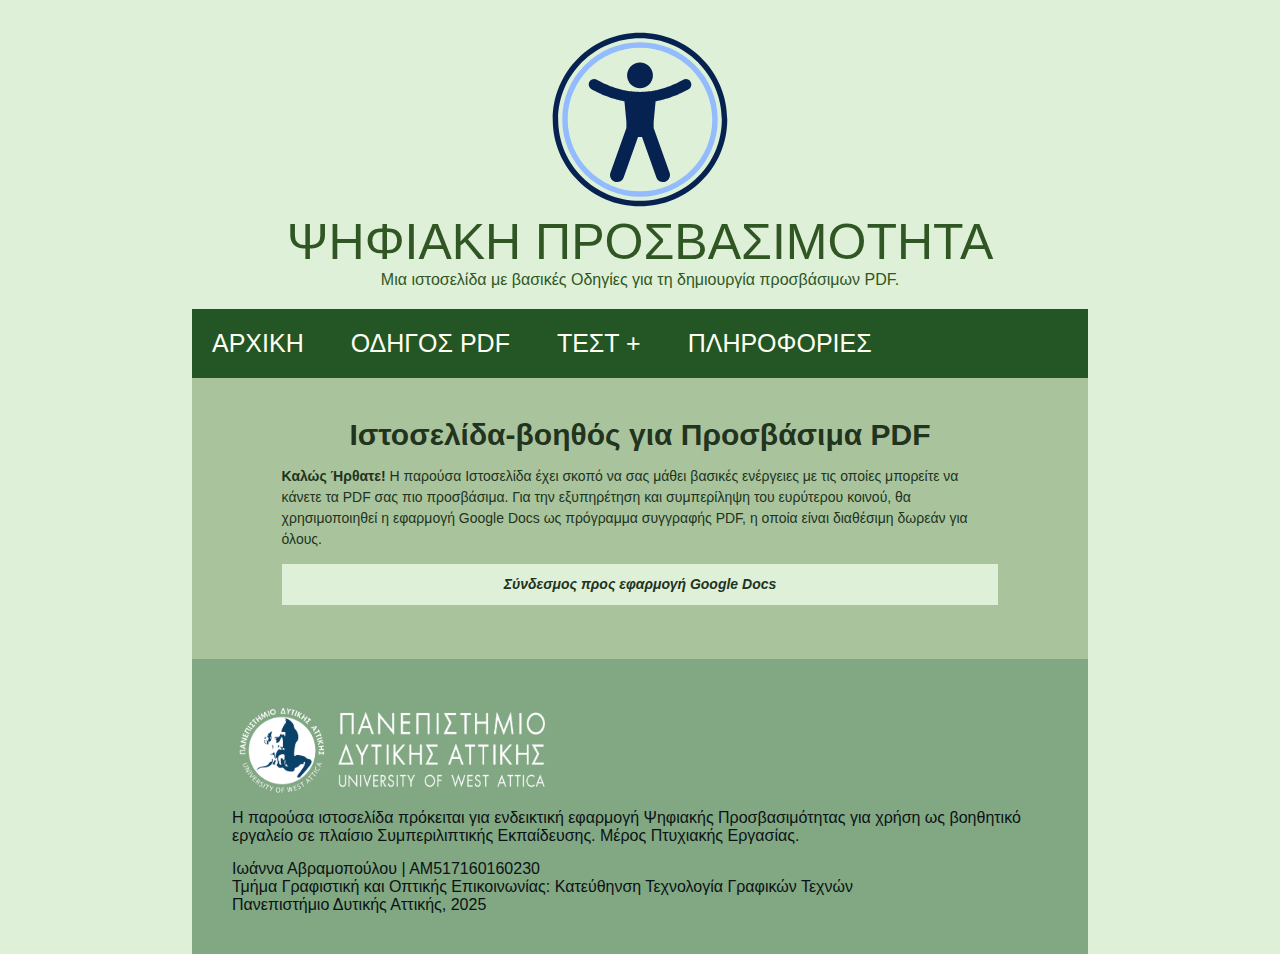
<file: index.html>
<!DOCTYPE html>

<html lang="el">

<head>
<title>ΨΗΦΙΑΚΗ ΠΡΟΣΒΑΣΙΜΟΤΗΤΑ ΣΕ PDF</title>
<link rel="stylesheet" href="main.css">
<meta name="viewport" content="width=device-width, initial-scale=1.0">
<meta charset="utf-8" />
</head>
<body>
<!-------------------skip to content---------->

<a href="#main-content" class="skipmain">Μεταφορά στο Κύριο Περιεχόμενο.</a>

<!-------------------header------------------->

<header role="banner" class="banner">
<div class="bannerimg"><img alt="" src="Accessibility.svg" /></div>
<span class="bannertitle">ΨΗΦΙΑΚΗ ΠΡΟΣΒΑΣΙΜΟΤΗΤΑ</span>
<div class="subtitle">Μια ιστοσελίδα με βασικές Οδηγίες για τη δημιουργία προσβάσιμων PDF.</div>
</header>

<!-------------------navbar------------------->

<nav role="navigation" aria-label="Κύριο Μενού">
<ul>
   <li>
    <a href="index.html">ΑΡΧΙΚΗ</a>
   </li>
   <li>
    <a href="guide.html">ΟΔΗΓΟΣ PDF</a>
   </li>
   <li class="dropdown" id="dropdown">
   <button id="dropbutton" aria-expanded="false" aria-controls="droplist" class="dropbutton" onclick="dropDownMenu(),changeDropIcon()">ΤΕΣΤ +</button>
    <ul class="droplist" id="droplist">
    <li><a href="alttext.html">Εναλλακτικό Κείμενο</a></li>
    <li><a href="contrast.html">Αντίθεση Χρωμάτων</a></li>
    </ul>
   </li>
   <li>
    <a href="about.html">ΠΛΗΡΟΦΟΡΙΕΣ</a>
   </li>
 </ul>
</nav>

<!-------------------main------------------->

<main id="main-content" role="main">
<section class="index"><h1>Ιστοσελίδα-βοηθός για Προσβάσιμα PDF</h1>
<p><b>Καλώς Ήρθατε!</b> Η παρούσα Ιστοσελίδα έχει σκοπό να σας μάθει βασικές ενέργειες με τις οποίες μπορείτε να κάνετε τα PDF σας πιο προσβάσιμα. 
Για την εξυπηρέτηση και συμπερίληψη του ευρύτερου κοινού, θα χρησιμοποιηθεί η εφαρμογή Google Docs ως πρόγραμμα συγγραφής PDF, η οποία είναι διαθέσιμη δωρεάν για όλους.</p>
<p class="indexlink"><a href="https://docs.google.com/">Σύνδεσμος προς εφαρμογή Google Docs</a></p>
</section>

</main>
</body>

<!-------------------footer------------------->

<footer aria-label="Πληροφορίες Δημιουργίας Ιστοσελίδας" role="contentinfo">
<div class="footerinfo">
<a aria-label="Σύνδεσμος προς Ιστοσελίδα Πανεπιστημίου" href="https://gd.uniwa.gr/">
    <img alt="" src="uniwalogo.png" class="uniimg" />
</a>

<p>Η παρούσα ιστοσελίδα πρόκειται για ενδεικτική εφαρμογή Ψηφιακής Προσβασιμότητας για χρήση ως βοηθητικό εργαλείο σε πλαίσιο Συμπεριλιπτικής Εκπαίδευσης. Μέρος Πτυχιακής Εργασίας.</p>
<p style="margin-top:15px!important;">Ιωάννα Αβραμοπούλου | ΑΜ517160160230</p>
<p>Τμήμα Γραφιστική και Οπτικής Επικοινωνίας: Κατεύθηνση Τεχνολογία Γραφικών Τεχνών</p>
<p>Πανεπιστήμιο Δυτικής Αττικής, 2025</p>

</div>
</footer>
<script src="scripts.js" ></script>
</html>
</file>
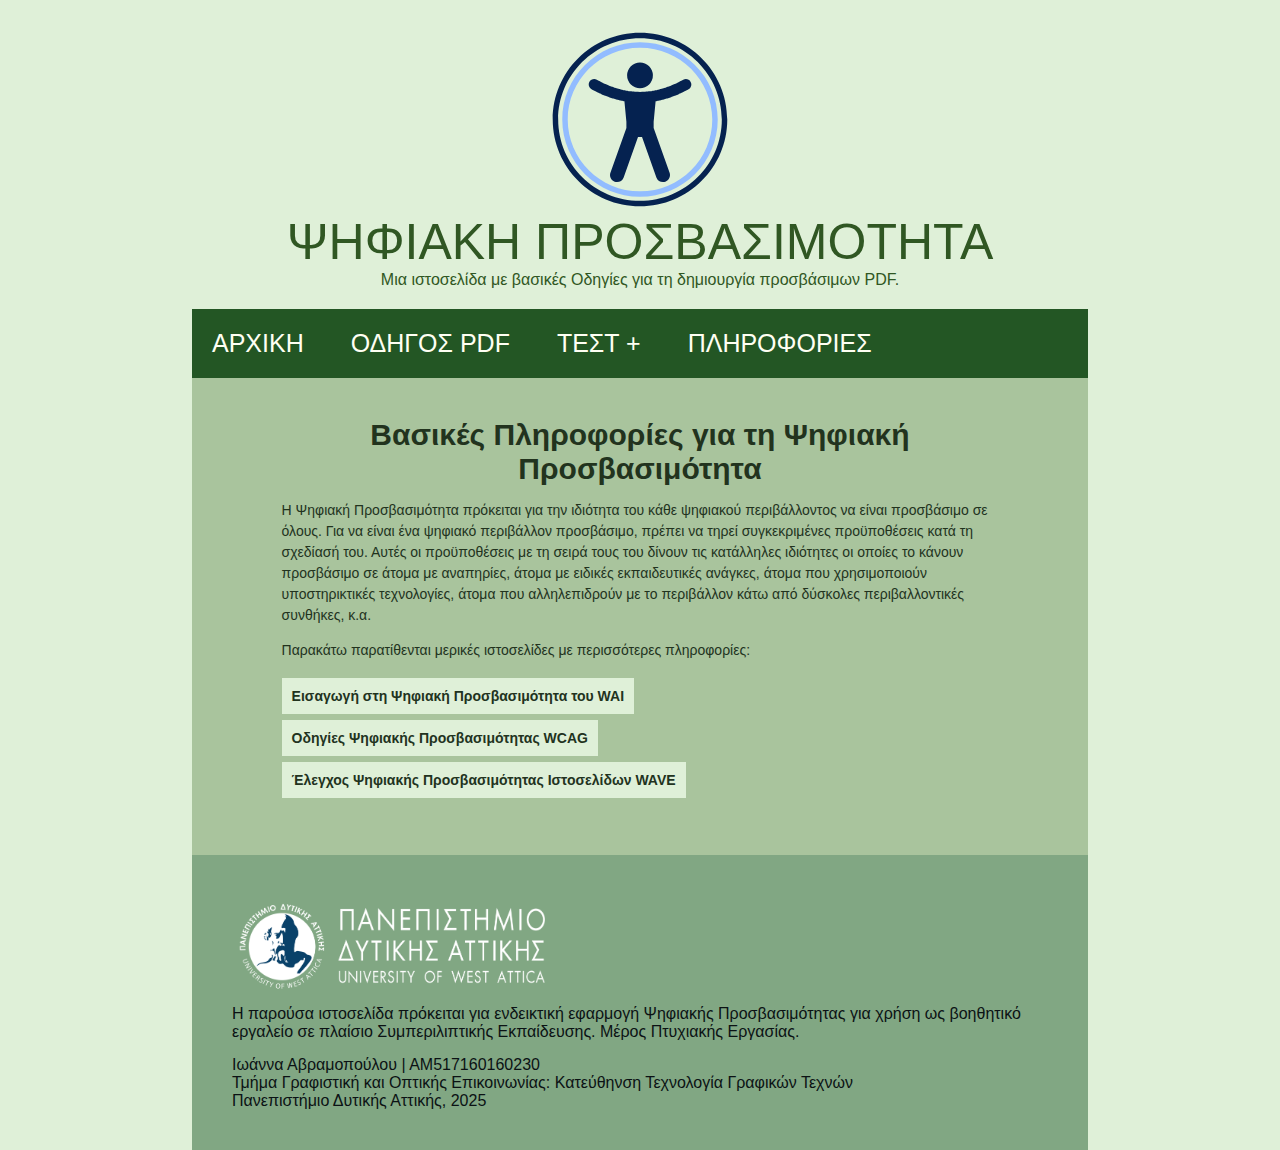
<file: about.html>
<!DOCTYPE html>

<html lang="el">

<head>
<title>ΨΗΦΙΑΚΗ ΠΡΟΣΒΑΣΙΜΟΤΗΤΑ ΣΕ PDF</title>
<link rel="stylesheet" href="main.css">
<meta name="viewport" content="width=device-width, initial-scale=1.0">
<meta charset="utf-8" />
</head>
<body>
<!-------------------skip to content---------->

<a href="#main-content" class="skipmain">Skip to main content</a>

<!-------------------header------------------->

<header role="banner" class="banner">
<div class="bannerimg"><img alt="" src="Accessibility.svg" /></div>
<span class="bannertitle">ΨΗΦΙΑΚΗ ΠΡΟΣΒΑΣΙΜΟΤΗΤΑ</span>
<div class="subtitle">Μια ιστοσελίδα με βασικές Οδηγίες για τη δημιουργία προσβάσιμων PDF.</div>
</header>

<!-------------------navbar------------------->

<nav role="navigation">
<ul aria-label="Κύριο Μενού">
   <li>
    <a href="index.html">ΑΡΧΙΚΗ</a>
   </li>
   <li>
    <a href="guide.html">ΟΔΗΓΟΣ PDF</a>
   </li>
   <li class="dropdown" id="dropdown">
   <button id="dropbutton" aria-expanded="false" aria-controls="droplist" class="dropbutton" onclick="dropDownMenu(),changeDropIcon()">ΤΕΣΤ +</button>
    <ul class="droplist" id="droplist">
    <li><a href="alttext.html">Εναλλακτικό Κείμενο</a></li>
    <li><a href="contrast.html">Αντίθεση Χρωμάτων</a></li>
    </ul>
   </li>
   <li>
    <a href="about.html">ΠΛΗΡΟΦΟΡΙΕΣ</a>
   </li>
 </ul>
</nav>

<!-------------------main------------------->

<main id="main-content" role="main">
<section class="index"><h1>Βασικές Πληροφορίες για τη Ψηφιακή Προσβασιμότητα</h1>
<p>Η Ψηφιακή Προσβασιμότητα πρόκειται για την ιδιότητα του κάθε ψηφιακού περιβάλλοντος να είναι προσβάσιμο σε όλους. Για να είναι ένα ψηφιακό περιβάλλον προσβάσιμο, πρέπει να τηρεί συγκεκριμένες προϋποθέσεις κατά τη σχεδίασή του. Αυτές οι προϋποθέσεις με τη σειρά τους του δίνουν τις κατάλληλες ιδιότητες οι οποίες το κάνουν προσβάσιμο σε άτομα με αναπηρίες, άτομα με ειδικές εκπαιδευτικές ανάγκες, άτομα που χρησιμοποιούν υποστηρικτικές τεχνολογίες, άτομα που αλληλεπιδρούν με το περιβάλλον κάτω από δύσκολες περιβαλλοντικές συνθήκες, κ.α.</p>

<p>Παρακάτω παρατίθενται μερικές ιστοσελίδες με περισσότερες πληροφορίες: </p>
<p class="aboutlink">
<a href="https://www.w3.org/WAI/fundamentals/accessibility-intro/">Εισαγωγή στη Ψηφιακή Προσβασιμότητα του WAI</a>
<br><a href="https://www.w3.org/WAI/standards-guidelines/wcag/">Οδηγίες Ψηφιακής Προσβασιμότητας WCAG</a>
<br><a href="https://wave.webaim.org/">Έλεγχος Ψηφιακής Προσβασιμότητας Ιστοσελίδων WAVE</a></p>
</section>
</main>
</body>

<!-------------------footer------------------->

<footer aria-label="Πληροφορίες Δημιουργίας Ιστοσελίδας" role="contentinfo">
<div class="footerinfo">
<a aria-label="Σύνδεσμος προς Ιστοσελίδα Πανεπιστημίου" href="https://gd.uniwa.gr/">
    <img alt="" src="uniwalogo.png" class="uniimg" />
</a>

<p>Η παρούσα ιστοσελίδα πρόκειται για ενδεικτική εφαρμογή Ψηφιακής Προσβασιμότητας για χρήση ως βοηθητικό εργαλείο σε πλαίσιο Συμπεριλιπτικής Εκπαίδευσης. Μέρος Πτυχιακής Εργασίας.</p>
<p style="margin-top:15px!important;">Ιωάννα Αβραμοπούλου | ΑΜ517160160230</p>
<p>Τμήμα Γραφιστική και Οπτικής Επικοινωνίας: Κατεύθηνση Τεχνολογία Γραφικών Τεχνών</p>
<p>Πανεπιστήμιο Δυτικής Αττικής, 2025</p>

</div>
</footer>


<script src="scripts.js" ></script>
</html>
</file>
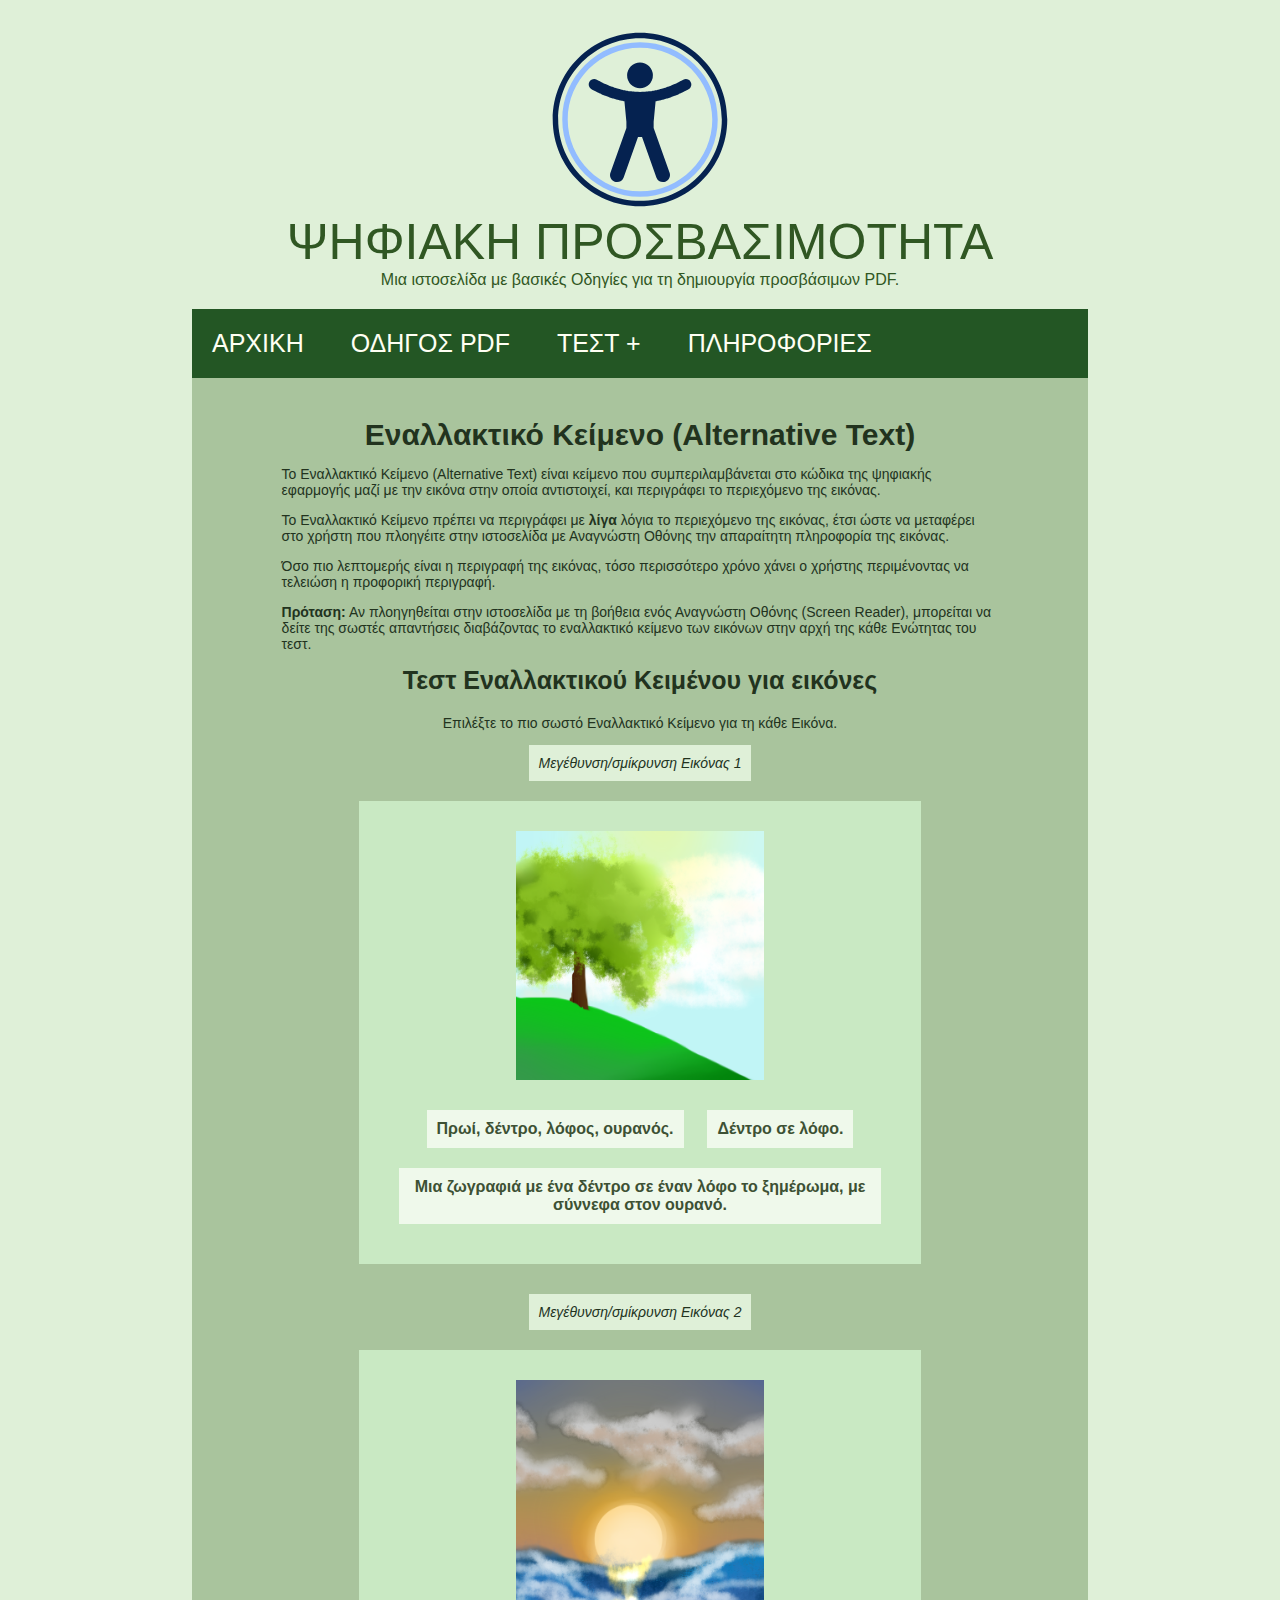
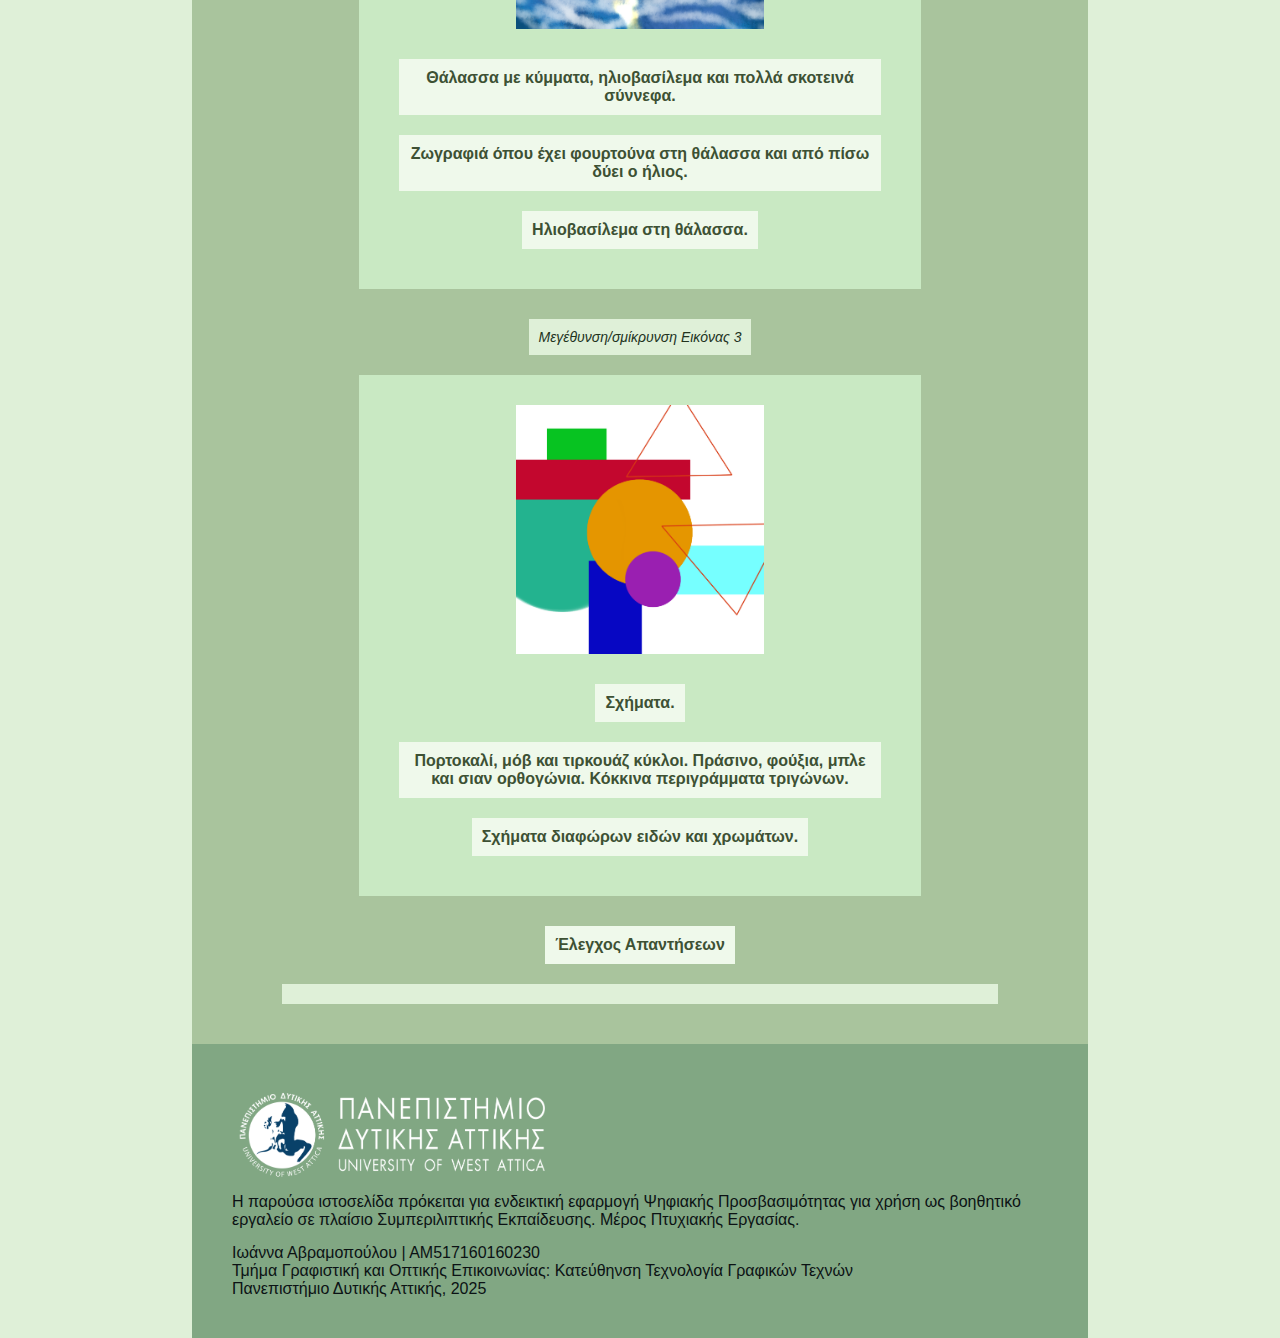
<file: alttext.html>
<!DOCTYPE html>

<html lang="el">
<meta charset="utf-8" />
<head>
<title>ΨΗΦΙΑΚΗ ΠΡΟΣΒΑΣΙΜΟΤΗΤΑ ΣΕ PDF</title>
<link rel="stylesheet" href="main.css">
<meta name="viewport" content="width=device-width, initial-scale=1.0">
</head>
<body>
<!-------------------skip to content---------->

<a href="#main-content" class="skipmain">Skip to main content</a>

<!-------------------header------------------->

<header role="banner" class="banner">
<div class="bannerimg"><img alt="" src="Accessibility.svg" /></div>
<span class="bannertitle">ΨΗΦΙΑΚΗ ΠΡΟΣΒΑΣΙΜΟΤΗΤΑ</span>
<div class="subtitle">Μια ιστοσελίδα με βασικές Οδηγίες για τη δημιουργία προσβάσιμων PDF.</div>
</header>

<!-------------------navbar------------------->

<nav role="navigation">
<ul aria-label="Κύριο Μενού">
   <li>
    <a href="index.html">ΑΡΧΙΚΗ</a>
   </li>
   <li>
    <a href="guide.html">ΟΔΗΓΟΣ PDF</a>
   </li>
   <li class="dropdown" id="dropdown">
   <button id="dropbutton" aria-expanded="false" aria-controls="droplist" class="dropbutton" onclick="dropDownMenu(),changeDropIcon()">ΤΕΣΤ +</button>
    <ul class="droplist" id="droplist">
    <li><a href="alttext.html">Εναλλακτικό Κείμενο</a></li>
    <li><a href="contrast.html">Αντίθεση Χρωμάτων</a></li>
    </ul>
   </li>
   <li>
    <a href="about.html">ΠΛΗΡΟΦΟΡΙΕΣ</a>
   </li>
 </ul>
</nav>

<!-------------------main------------------->

<main id="main-content" role="main" style="padding:40px 0px;">

  <section class="quiz"><h1>Εναλλακτικό Κείμενο (Alternative Text)</h1>
<p>Το Εναλλακτικό Κείμενο (Alternative Text) είναι κείμενο που συμπεριλαμβάνεται στο κώδικα της ψηφιακής εφαρμογής μαζί με την εικόνα στην οποία αντιστοιχεί, και περιγράφει το περιεχόμενο της εικόνας.</p>
  <p>Το Εναλλακτικό Κείμενο πρέπει να περιγράφει με <b>λίγα</b> λόγια το περιεχόμενο της εικόνας, έτσι ώστε να μεταφέρει στο χρήστη που πλοηγέιτε στην ιστοσελίδα με Αναγνώστη Οθόνης την απαραίτητη πληροφορία της εικόνας.</p> 
  <p>Όσο πιο λεπτομερής είναι η περιγραφή της εικόνας, τόσο περισσότερο χρόνο χάνει ο χρήστης περιμένοντας να τελειώση η προφορική περιγραφή.</p>
    <p><b>Πρόταση:</b> Αν πλοηγηθείται στην ιστοσελίδα με τη βοήθεια ενός Αναγνώστη Οθόνης (Screen Reader), μπορείται να δείτε της σωστές απαντήσεις διαβάζοντας το εναλλακτικό κείμενο των εικόνων στην αρχή της κάθε Ενώτητας του τεστ.</p>
</section>
  <section class="quiz">
    <h2>Τεστ Εναλλακτικού Κειμένου για εικόνες</h2>
    <p style="text-align:center;">Επιλέξτε το πιο σωστό Εναλλακτικό Κείμενο για τη κάθε Εικόνα.</p>
    <form onsubmit="yourJsFunction();return false" aria-label="Τεστ Εναλλακτικού Κειμένου για εικόνες" class="altQuiz" name="altQuiz" >
    <button type="button" class="imgbuttonresize"  id="altimg1button" onclick="altImg1()">Mεγέθυνση/σμίκρυνση Εικόνας 1</button>
    <fieldset>
    <legend>
      <img src="hill.png" class="altimg" id="altimg1" role="img" alt="Δέντρο σε λόφο." />
    </legend>
      <input type="radio" name="q1" value="a" id="q1a"><label for="q1a">Πρωί, δέντρο, λόφος, ουρανός.</label>
      <input type="radio" name="q1" value="b" id="q1b"><label for="q1b">Δέντρο σε λόφο.</label>
      <input type="radio" name="q1" value="c" id="q1c"><label for="q1c">Μια ζωγραφιά με ένα δέντρο σε έναν λόφο το ξημέρωμα, με σύννεφα στον ουρανό.</label>
    </fieldset>

    <button type="button" class="imgbuttonresize"  id="altimg2button" onclick="altImg2()">Mεγέθυνση/σμίκρυνση Εικόνας 2</button>
    <fieldset>
    <legend>
      <img src="sunset.png" class="altimg" id="altimg2" role="img" alt="Ηλιοβασίλεμα στη θάλασσα." />
    </legend>
      <input type="radio" name="q2" value="a" id="q2a"><label for="q2a">Θάλασσα με κύμματα, ηλιοβασίλεμα και πολλά σκοτεινά σύννεφα.</label>
      <input type="radio" name="q2" value="b" id="q2b"><label for="q2b">Ζωγραφιά όπου έχει φουρτούνα στη θάλασσα και από πίσω δύει ο ήλιος.</label>
      <input type="radio" name="q2" value="c" id="q2c"><label for="q2c">Ηλιοβασίλεμα στη θάλασσα.</label>
    </fieldset>

    <button type="button" class="imgbuttonresize"  id="altimg3button" onclick="altImg3()">Mεγέθυνση/σμίκρυνση Εικόνας 3</button>
    <fieldset>
    <legend>
      <img src="shapes.png" class="altimg" id="altimg3" role="img" alt="Σχήματα διαφώρων ειδών και χρωμάτων." />
    </legend>
      <input type="radio" name="q3" value="a" id="q3a"> <label for="q3a">Σχήματα.</label>
      <input type="radio" name="q3" value="b" id="q3b"><label for="q3b">Πορτοκαλί, μόβ και τιρκουάζ κύκλοι. Πράσινο, φούξια, μπλε και σιαν ορθογώνια. Κόκκινα περιγράμματα τριγώνων.</label>
      <input type="radio" name="q3" value="c" id="q3c"><label for="q3c">Σχήματα διαφώρων ειδών και χρωμάτων.</label>
    </fieldset>

      <input type="submit" value="Έλεγχος Απαντήσεων">
    </form>
    <div id="altresults"></div>
  </section>
</main>
</body>

<!-------------------footer------------------->

<footer aria-label="Πληροφορίες Δημιουργίας Ιστοσελίδας" role="contentinfo">
<div class="footerinfo">
<a aria-label="Σύνδεσμος προς Ιστοσελίδα Πανεπιστημίου" href="https://gd.uniwa.gr/">
    <img alt="" src="uniwalogo.png" class="uniimg" />
</a>

<p>Η παρούσα ιστοσελίδα πρόκειται για ενδεικτική εφαρμογή Ψηφιακής Προσβασιμότητας για χρήση ως βοηθητικό εργαλείο σε πλαίσιο Συμπεριλιπτικής Εκπαίδευσης. Μέρος Πτυχιακής Εργασίας.</p>
<p style="margin-top:15px!important;">Ιωάννα Αβραμοπούλου | ΑΜ517160160230</p>
<p>Τμήμα Γραφιστική και Οπτικής Επικοινωνίας: Κατεύθηνση Τεχνολογία Γραφικών Τεχνών</p>
<p>Πανεπιστήμιο Δυτικής Αττικής, 2025</p>

</div>
</footer>

<script src="scripts.js" ></script>
<script src="alttextquizz.js" ></script>
</html>
</file>
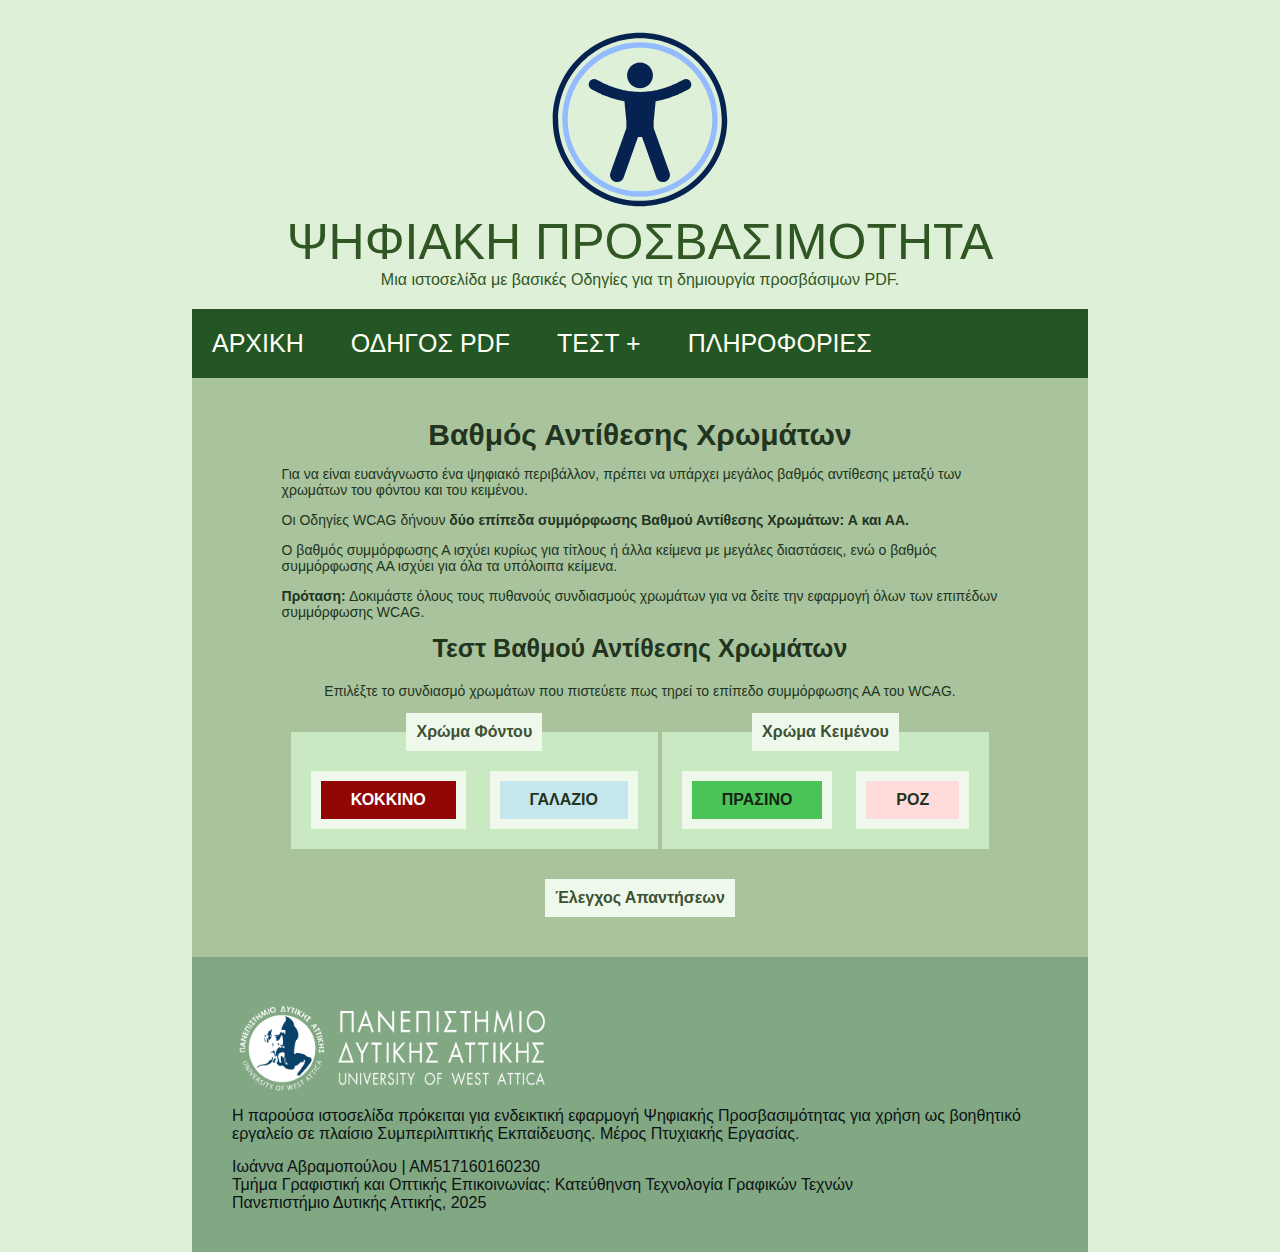
<file: contrast.html>
<!DOCTYPE html>

<html lang="el">
<meta charset="utf-8" />
<head>
<title>ΨΗΦΙΑΚΗ ΠΡΟΣΒΑΣΙΜΟΤΗΤΑ ΣΕ PDF</title>
<link rel="stylesheet" href="main.css">
<meta name="viewport" content="width=device-width, initial-scale=1.0">
</head>
<body>
<!-------------------skip to content---------->

<a href="#main-content" class="skipmain">Skip to main content</a>

<!-------------------header------------------->

<header role="banner" class="banner">
<div class="bannerimg"><img alt="" src="Accessibility.svg" /></div>
<span class="bannertitle">ΨΗΦΙΑΚΗ ΠΡΟΣΒΑΣΙΜΟΤΗΤΑ</span>
<div class="subtitle">Μια ιστοσελίδα με βασικές Οδηγίες για τη δημιουργία προσβάσιμων PDF.</div>
</header>

<!-------------------navbar------------------->

<nav role="navigation">
<ul aria-label="Κύριο Μενού">
   <li>
    <a href="index.html">ΑΡΧΙΚΗ</a>
   </li>
   <li>
    <a href="guide.html">ΟΔΗΓΟΣ PDF</a>
   </li>
   <li class="dropdown" id="dropdown">
   <button id="dropbutton" aria-expanded="false" aria-controls="droplist" class="dropbutton" onclick="dropDownMenu(),changeDropIcon()">ΤΕΣΤ +</button>
    <ul class="droplist" id="droplist">
    <li><a href="alttext.html">Εναλλακτικό Κείμενο</a></li>
    <li><a href="contrast.html">Αντίθεση Χρωμάτων</a></li>
    </ul>
   </li>
   <li>
    <a href="about.html">ΠΛΗΡΟΦΟΡΙΕΣ</a>
   </li>
 </ul>
</nav>

<!-------------------main------------------->

<main id="main-content" role="main" style="padding:40px 0px;">
  <section class="quiz"><h1>Βαθμός Αντίθεσης Χρωμάτων</h1>
<p>Για να είναι ευανάγνωστο ένα ψηφιακό περιβάλλον, πρέπει να υπάρχει μεγάλος βαθμός αντίθεσης μεταξύ των χρωμάτων του φόντου και του κειμένου.</p>
  <p>Οι Οδηγίες WCAG δήνουν <b>δύο επίπεδα συμμόρφωσης Βαθμού Αντίθεσης Χρωμάτων: Α και ΑΑ.</b></p> 
  <p>Ο βαθμός συμμόρφωσης Α ισχύει κυρίως για τίτλους ή άλλα κείμενα με μεγάλες διαστάσεις, ενώ ο βαθμός συμμόρφωσης ΑΑ ισχύει για όλα τα υπόλοιπα κείμενα.</p> 
  
    <p><b>Πρόταση:</b> Δοκιμάστε όλους τους πυθανούς συνδιασμούς χρωμάτων για να δείτε την εφαρμογή όλων των επιπέδων συμμόρφωσης WCAG.</p>
</section>
<section class="quiz">
    <h2>Τεστ Βαθμού Αντίθεσης Χρωμάτων</h2>
    <p style="text-align:center;">Επιλέξτε το συνδιασμό χρωμάτων που πιστεύετε πως τηρεί το επίπεδο συμμόρφωσης ΑΑ του WCAG.</p>
    
    <form class="cntrQuiz" name="cntrQuiz">
    
    <fieldset>
    <legend>
        Χρώμα Φόντου
    </legend>
      <input type="radio" name="q1" value="a" id="q1a"><label class="clrcnt1" for="q1a">ΚΟΚΚΙΝΟ</label>
      <input type="radio" name="q1" value="b" id="q1b"><label class="clrcnt2" for="q1b">ΓΑΛΑΖΙΟ</label>
    </fieldset>

    <fieldset>
    <legend>
      Χρώμα Κειμένου
    </legend>
      <input type="radio" name="q2" value="a" id="q2a"><label class="clrcnt3" for="q2a">ΠΡΑΣΙΝΟ</label>
      <input type="radio" name="q2" value="b" id="q2b"><label class="clrcnt4" for="q2b">ΡΟΖ</label>
    </fieldset>

    <input type="submit" value="Έλεγχος Απαντήσεων">
    </form>
  </section>
</main>
</body>

<!-------------------footer------------------->

<footer aria-label="Πληροφορίες Δημιουργίας Ιστοσελίδας" role="contentinfo">
<div class="footerinfo">
<a aria-label="Σύνδεσμος προς Ιστοσελίδα Πανεπιστημίου" href="https://gd.uniwa.gr/">
    <img alt="" src="uniwalogo.png" class="uniimg" />
</a>

<p>Η παρούσα ιστοσελίδα πρόκειται για ενδεικτική εφαρμογή Ψηφιακής Προσβασιμότητας για χρήση ως βοηθητικό εργαλείο σε πλαίσιο Συμπεριλιπτικής Εκπαίδευσης. Μέρος Πτυχιακής Εργασίας.</p>
<p style="margin-top:15px!important;">Ιωάννα Αβραμοπούλου | ΑΜ517160160230</p>
<p>Τμήμα Γραφιστική και Οπτικής Επικοινωνίας: Κατεύθηνση Τεχνολογία Γραφικών Τεχνών</p>
<p>Πανεπιστήμιο Δυτικής Αττικής, 2025</p>

</div>
</footer>

<script src="cntrquiz.js"></script>
<script src="scripts.js" ></script>
</html>
</file>
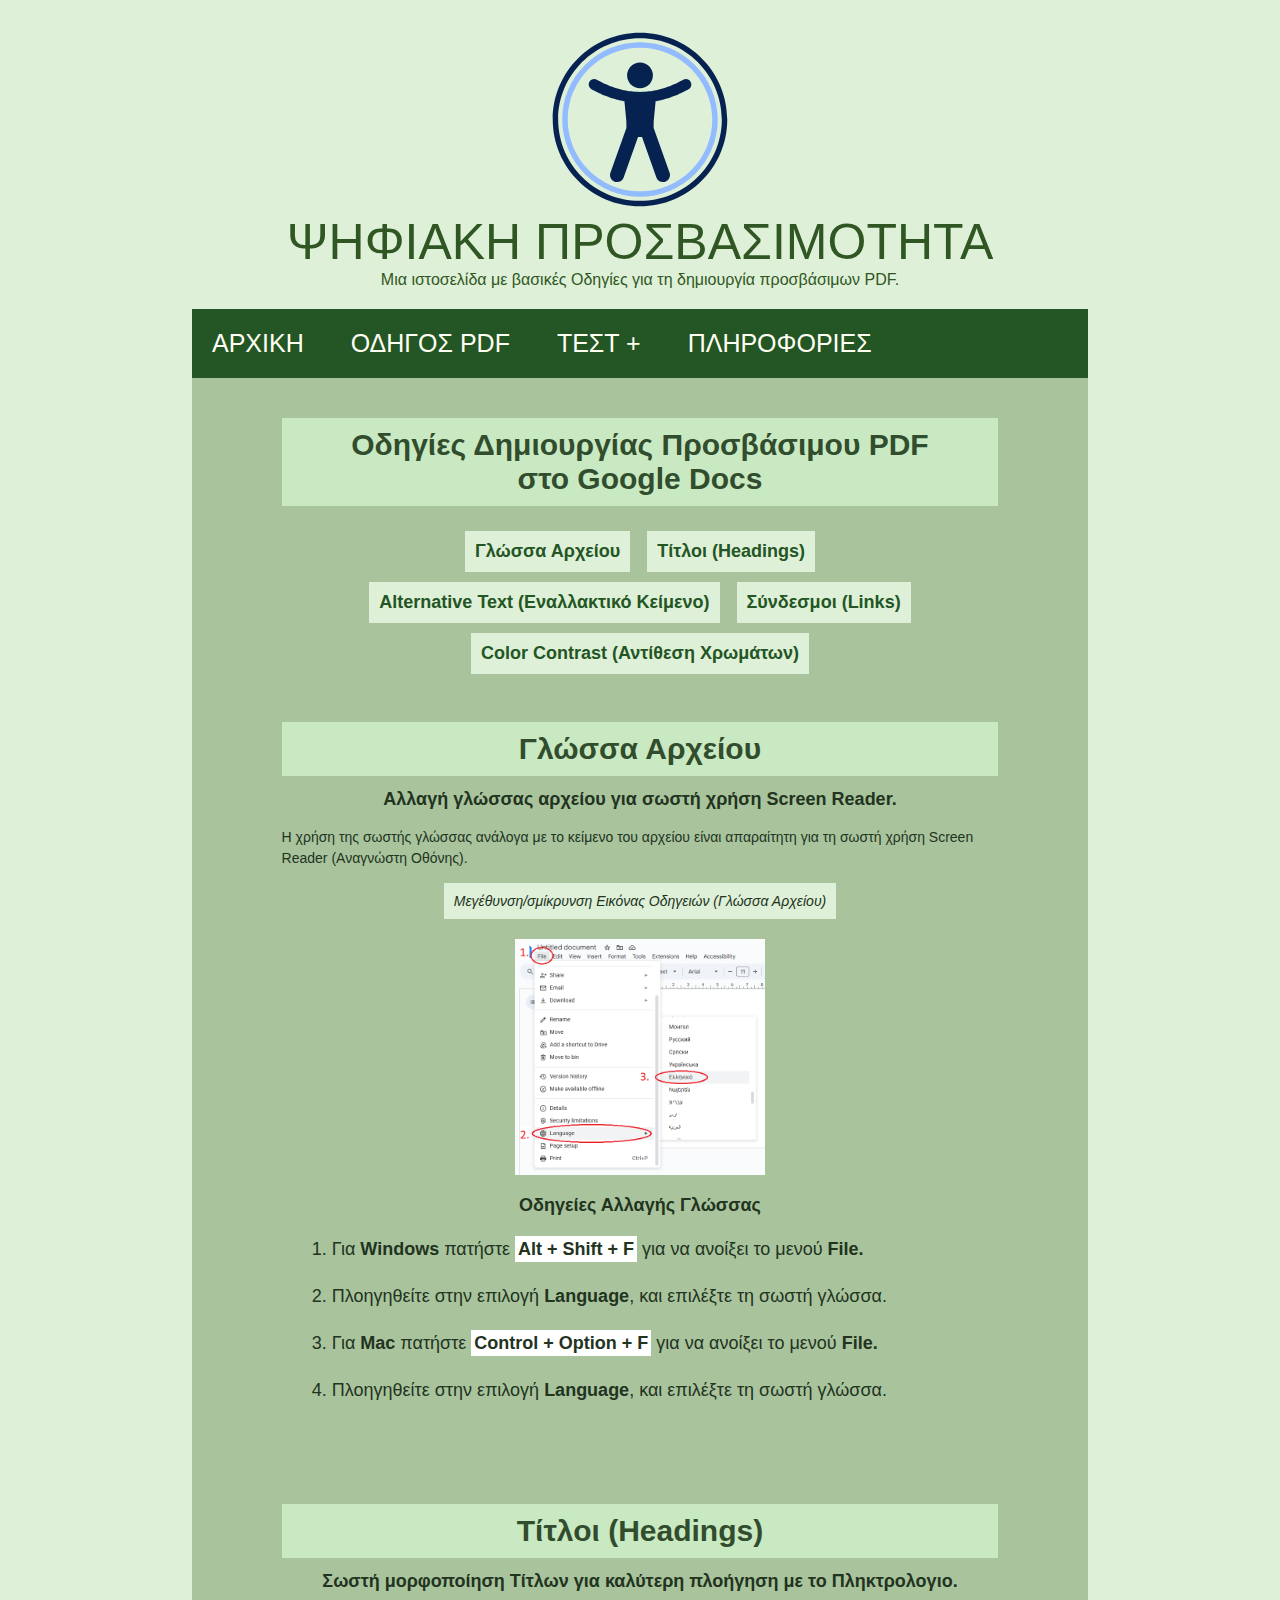
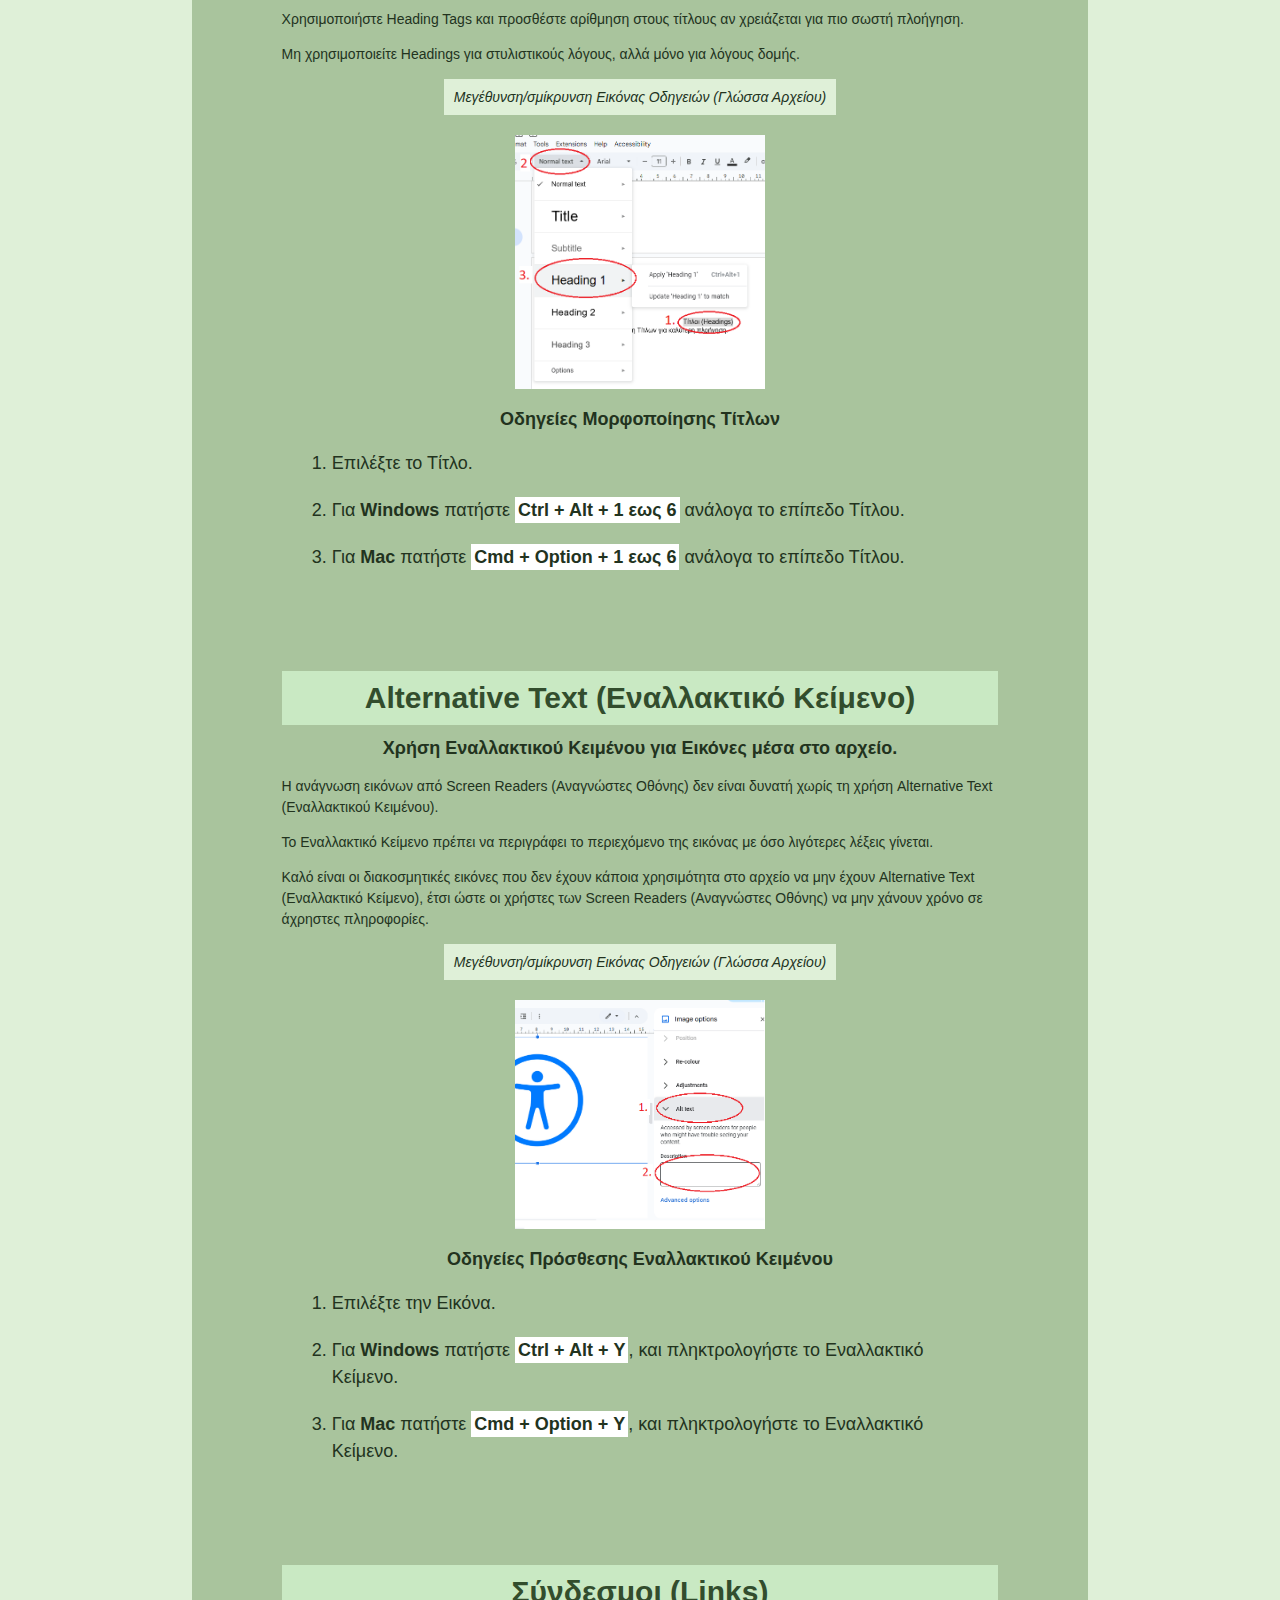
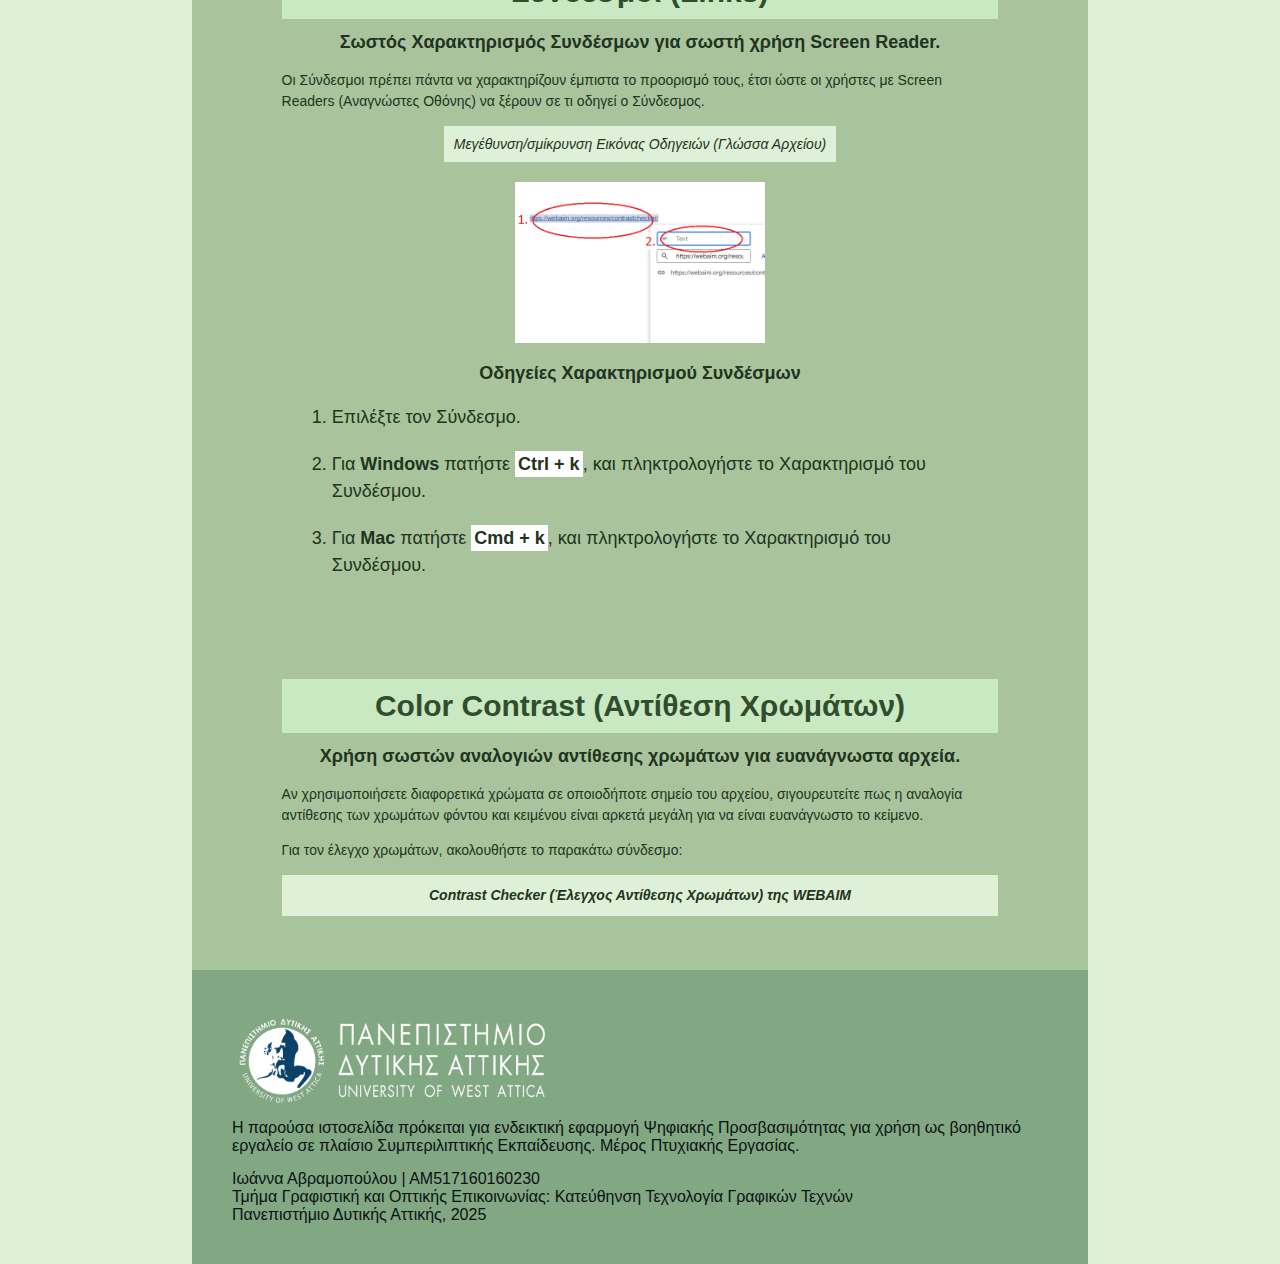
<file: guide.html>
<!DOCTYPE html>

<html lang="el">

<head>
<title>ΨΗΦΙΑΚΗ ΠΡΟΣΒΑΣΙΜΟΤΗΤΑ ΣΕ PDF</title>
<link rel="stylesheet" href="main.css">
<meta name="viewport" content="width=device-width, initial-scale=1.0">
<meta charset="utf-8" />
</head>
<body>
<!-------------------skip to content---------->

<a href="#main-content" class="skipmain">Μεταφορά στο Κύριο Περιεχόμενο.</a>

<!-------------------header------------------->

<header role="banner" class="banner">
<div class="bannerimg"><img alt="" src="Accessibility.svg" /></div>
<span class="bannertitle">ΨΗΦΙΑΚΗ ΠΡΟΣΒΑΣΙΜΟΤΗΤΑ</span>
<div class="subtitle">Μια ιστοσελίδα με βασικές Οδηγίες για τη δημιουργία προσβάσιμων PDF.</div>
</header>

<!-------------------navbar------------------->

<nav role="navigation" aria-label="Κύριο Μενού">
<ul>
   <li>
    <a href="index.html">ΑΡΧΙΚΗ</a>
   </li>
   <li>
    <a href="guide.html">ΟΔΗΓΟΣ PDF</a>
   </li>
   <li class="dropdown" id="dropdown">
   <button id="dropbutton" aria-expanded="false" aria-controls="droplist" class="dropbutton" onclick="dropDownMenu(),changeDropIcon()">ΤΕΣΤ +</button>
    <ul class="droplist" id="droplist">
    <li><a href="alttext.html">Εναλλακτικό Κείμενο</a></li>
    <li><a href="contrast.html">Αντίθεση Χρωμάτων</a></li>
    </ul>
   </li>
   <li>
    <a href="about.html">ΠΛΗΡΟΦΟΡΙΕΣ</a>
   </li>
 </ul>
</nav>

<!-------------------main------------------->

<main id="main-content" role="main">
<section class="guide"><h1>Οδηγίες Δημιουργίας Προσβάσιμου PDF <br>στο Google Docs</h1></section>
<section class="guidesnav"><nav role="navigation" aria-label="Μενού Οδηγού">
<a href="#lang">Γλώσσα Αρχείου</a> <a href="#heads">Τίτλοι (Headings)</a> 
<a href="#altt">Alternative Text (Εναλλακτικό Κείμενο)</a>
<a href="#linksg">Σύνδεσμοι (Links)</a> <a href="#clrcontr">Color Contrast (Αντίθεση Χρωμάτων)</a>
</nav></section>

<section id="lang" class="guide">
  <h1>Γλώσσα Αρχείου</h1>

<p class="mainpsubtitle">Αλλαγή γλώσσας αρχείου για σωστή χρήση Screen Reader.</p>

<p>Η χρήση της σωστής γλώσσας ανάλογα με το κείμενο του αρχείου είναι 
απαραίτητη για τη σωστή χρήση Screen Reader (Αναγνώστη Οθόνης).</p>

<button class="imgbuttonresize" id="imgbuttonlang" onclick="langImg()">Mεγέθυνση/σμίκρυνση Εικόνας Οδηγειών (Γλώσσα Αρχείου)</button>

<img id="guideimglang" src="lang.png" alt="Βήματα Αλλαγής Γλώσσας Αρχείου" class="guideimgs"/>

<h2 margin="0">Οδηγείες Αλλαγής Γλώσσας</h2>
<ol><li>Για <b>Windows</b> πατήστε <b1>Alt + Shift + F</b1> για να ανοίξει το μενού <b>File.</b></li>
<li>Πλοηγηθείτε στην επιλογή <b>Language</b>, και επιλέξτε τη σωστή γλώσσα.</li>
<li>Για <b>Mac</b> πατήστε <b1>Control + Option + F</b1> για να ανοίξει το μενού <b>File.</b></li>
<li>Πλοηγηθείτε στην επιλογή <b>Language</b>, και επιλέξτε τη σωστή γλώσσα.</li></ol>
</section>

<section id="heads" class="guide">
  <h1>Τίτλοι (Headings)</h1>

<p class="mainpsubtitle">Σωστή μορφοποίηση Τίτλων για καλύτερη πλοήγηση με το Πληκτρολογιο.</p>

<p>Χρησιμοποιήστε Heading Tags και προσθέστε αρίθμηση στους τίτλους αν χρειάζεται για πιο σωστή πλοήγηση.</p>
<p>Μη χρησιμοποιείτε Headings για στυλιστικούς λόγους, αλλά μόνο για λόγους δομής.</p>

<button class="imgbuttonresize"  id="imgbuttonheads" onclick="headsImg()">Mεγέθυνση/σμίκρυνση Εικόνας Οδηγειών (Γλώσσα Αρχείου)</button>

<img id="guideimgheads" src="heads.png" alt="Βήματα Μορφοποίησης Τίτλων" class="guideimgs"/>

<h2 margin="0">Οδηγείες Μορφοποίησης Τίτλων</h2>
<ol><li>Επιλέξτε το Τίτλο.</b></li>
<li>Για <b>Windows</b> πατήστε <b1>Ctrl + Alt + 1 εως 6</b1> ανάλογα το επίπεδο Τίτλου.</li>
<li>Για <b>Mac</b> πατήστε <b1>Cmd + Option + 1 εως 6</b1> ανάλογα το επίπεδο Τίτλου.</li></ol>
</section>

<section id="altt" class="guide">
  <h1>Alternative Text (Εναλλακτικό Κείμενο)</h1>

<p class="mainpsubtitle">Χρήση Εναλλακτικού Κειμένου για Εικόνες μέσα στο αρχείο.</p>

<p>Η ανάγνωση εικόνων από Screen Readers (Αναγνώστες Οθόνης) δεν είναι δυνατή χωρίς τη χρήση Alternative Text (Εναλλακτικού Κειμένου).</p> 
<p>Το Εναλλακτικό Κείμενο πρέπει να περιγράφει το περιεχόμενο της εικόνας με όσο λιγότερες λέξεις γίνεται. </p>
<p>Καλό είναι οι διακοσμητικές εικόνες που δεν έχουν κάποια χρησιμότητα στο αρχείο να μην έχουν Alternative Text (Εναλλακτικό Κείμενο), έτσι ώστε οι χρήστες των Screen Readers (Αναγνώστες Οθόνης) να μην χάνουν χρόνο σε άχρηστες πληροφορίες.</p>

<button class="imgbuttonresize"  id="imgbuttonaltt" onclick="alttImg()">Mεγέθυνση/σμίκρυνση Εικόνας Οδηγειών (Γλώσσα Αρχείου)</button>

<img id="guideimgaltt" src="alttxt.png" alt="Βήματα Πρόσθεσης Εναλλακτικού Κειμένου" class="guideimgs"/>

<h2 margin="0">Οδηγείες Πρόσθεσης Εναλλακτικού Κειμένου</h2>
<ol><li>Επιλέξτε την Εικόνα.</b></li>
<li>Για <b>Windows</b> πατήστε <b1>Ctrl + Alt + Υ</b1>, και πληκτρολογήστε το Εναλλακτικό Κείμενο.</li>
<li>Για <b>Mac</b> πατήστε <b1>Cmd + Option + Υ</b1>, και πληκτρολογήστε το Εναλλακτικό Κείμενο.</li></ol>
</section>

<section id="linksg" class="guide">
  <h1>Σύνδεσμοι (Links)</h1>

<p class="mainpsubtitle">Σωστός Χαρακτηρισμός Συνδέσμων για σωστή χρήση Screen Reader.</p>

<p>Οι Σύνδεσμοι πρέπει πάντα να χαρακτηρίζουν έμπιστα το προορισμό τους, έτσι ώστε οι χρήστες με Screen Readers (Αναγνώστες Οθόνης) να ξέρουν σε τι οδηγεί ο Σύνδεσμος.</p>

<button class="imgbuttonresize"  id="imgbuttonlinksg" onclick="linksgImg()">Mεγέθυνση/σμίκρυνση Εικόνας Οδηγειών (Γλώσσα Αρχείου)</button>

<img id="guideimglinksg" src="linksg.png" alt="Βήματα Χαρακτηρισμού Συνδέσμων" class="guideimgs"/>

<h2 margin="0">Οδηγείες Χαρακτηρισμού Συνδέσμων</h2>
<ol><li>Επιλέξτε τον Σύνδεσμο.</b></li>
<li>Για <b>Windows</b> πατήστε <b1>Ctrl + k</b1>, και πληκτρολογήστε το Χαρακτηρισμό του Συνδέσμου.</li>
<li>Για <b>Mac</b> πατήστε <b1>Cmd + k</b1>, και πληκτρολογήστε το Χαρακτηρισμό του Συνδέσμου.</li></ol>
</section>

<section id="clrcontr" class="guide">
  <h1>Color Contrast (Αντίθεση Χρωμάτων)</h1>

<p class="mainpsubtitle">Χρήση σωστών αναλογιών αντίθεσης χρωμάτων για ευανάγνωστα αρχεία.</p>

<p>Αν χρησιμοποιήσετε διαφορετικά χρώματα σε οποιοδήποτε σημείο του αρχείου, σιγουρευτείτε πως η αναλογία αντίθεσης των χρωμάτων φόντου και κειμένου είναι αρκετά μεγάλη για να είναι ευανάγνωστο το κείμενο.</p> 
<p>Για τον έλεγχο χρωμάτων, ακολουθήστε το παρακάτω σύνδεσμο:</p>

<p class="indexlink"><a href="https://webaim.org/resources/contrastchecker/">Contrast Checker (Έλεγχος Αντίθεσης Χρωμάτων) της WEBAIM</a></p>
</section>

</main>
</body>

<!-------------------footer------------------->

<footer aria-label="Πληροφορίες Δημιουργίας Ιστοσελίδας" role="contentinfo">
<div class="footerinfo">
<a aria-label="Σύνδεσμος προς Ιστοσελίδα Πανεπιστημίου" href="https://gd.uniwa.gr/">
    <img alt="" src="uniwalogo.png" class="uniimg" />
</a>

<p>Η παρούσα ιστοσελίδα πρόκειται για ενδεικτική εφαρμογή Ψηφιακής Προσβασιμότητας για χρήση ως βοηθητικό εργαλείο σε πλαίσιο Συμπεριλιπτικής Εκπαίδευσης. Μέρος Πτυχιακής Εργασίας.</p>
<p style="margin-top:15px!important;">Ιωάννα Αβραμοπούλου | ΑΜ517160160230</p>
<p>Τμήμα Γραφιστική και Οπτικής Επικοινωνίας: Κατεύθηνση Τεχνολογία Γραφικών Τεχνών</p>
<p>Πανεπιστήμιο Δυτικής Αττικής, 2025</p>

</div>
</footer>


<script src="scripts.js" ></script>
</html>
</file>
<file: main.css>
/*base*/

h1 {font-size:30px;}
:focus {
    border:2px solid #000000!important;
}

body {
    background-color: #DFF0D8;
    color: #305723;
    font-family: Arial, Helvetica, sans-serif;
    margin:0px;
}

main {
    background:#a9c49d;
    color:#22331E;
    width:70%;
    margin:auto;
    font-size: 15px;
}

button, a {
	background: none;
	color: inherit;
	border: none;
	padding: 0;
	font: inherit;
	cursor: pointer;
	outline: inherit;
}

.skipmain {
    opacity:0;
    position:absolute;
    left:-9999px;
    top:0px;
    margin:0;
    z-index:999;
    padding:30px;
    background:#ffffff;
    color:#000000;
}
.skipmain:focus {
    opacity:1;
    left:0px;
}

@media (max-width:900px) {
main {width:auto;}
nav {width:auto!important;} 
footer {width:auto!important;}
footer p {width:100%!important;}
.banner {width:90%!important;}
.bannertitle {font-size:30px!important;}
nav ul li {display:block!important;margin:20px 0px;}
nav ul li:first-child {margin:50px 0px!important;}
.droplist li,.droplist li:first-child {padding:0px!important;margin:10px 0px!important;}
.drolist a {padding:10px 0px!important;}
.guideimgs {display:block!important;width:100%!important;}
.guide ol {display: block!important;width:100%!important;margin-top:20px!important;}
.imgbuttonresize {display:none!important;}
p {font-size:20px!important;}
.uniimg {width:60%!important;}
.guidesnav a {font-size:20px!important;}
.altimg {display:block!important;width:100%!important;}
.quiz {width:90%!important;}
}

/*header*/

header {
    text-align:center;
}

.bannertitle {
    font-family:Arial, sans-serif;
    font-size:50px;
}

.banner {
    font-size:auto;
    width:70%;
    margin:auto;
    overflow:hidden;
}

.bannerimg {
    width:20%;
    margin:auto;
    padding-top:30px;
}

.subtitle {
    margin-bottom:20px;
}

/*navigation*/
nav ul li {
    display:inline-block;
}
nav ul {
    margin:0;
    list-style-position: inside;
    padding:0px;
}
nav, nav a {
    font-size:25px;
    background: #235624;
    color:#FFFFF3;
    margin:auto;
    text-decoration:none;
}
nav {width:70%;overflow:hidden;}
nav a,nav button {padding:20px;}
nav a:focus,nav li:focus,nav button:focus,nav a:hover,nav button:hover,.droplist li:focus {
    background: #ffffff;
    color:#394C37;
}

.droplist,.droplist ul {
  display: none;
  position: absolute;
  z-index: 1;
  overflow:visible;
  list-style-type: none;
  margin-top:-10px;
}
.droplist li {margin-top:20px;}
.droplist a {padding:10px!important;}
.show {display: block!important;}
.show li {display: block!important;}

/*main*/

.index,.guide,.quiz {
    width:80%;
    margin:auto;
    color:#22331E;
    font-size:14px;
    font-family:Verdana, Tahoma, sans-serif;
    padding:40px 0px;
}

.quiz {padding:0px!important;}

/*********index*********/

.index h1,.index h2,.quiz h2,.quiz h1 {
    font-size:30px;
    font-family: Arial, Helvetica, sans-serif;
    font-weight:bold;
    text-align:center;
    margin:auto;
}

.index h2,.quiz h2 {font-size:25px;margin-bottom:20px;}

.index p {
    line-height: 1.5;
    font-size:14px;
}

p.indexlink a {
    background:#DFF0D8;
    padding:10px;
    font-weight:bold;
    text-decoration: none;
    display:block;
    margin:auto;
    text-align:center;
    font-style:italic;
}

p.indexlink a:focus,p.indexlink a:hover,p.aboutlink a:focus,p.aboutlink a:hover {
    background: #235624;
    color:#FFFFF3;
}

.aboutlink a {
    background:#DFF0D8;
    padding:10px;
    font-weight:bold;
    text-decoration: none;
    line-height:3;
}


/*********guide*********/

.guidesnav a,.guidesnav nav a {
    background:#DFF0D8;
    padding:10px;
    display:inline-block;
    margin:5px;
    font-weight:bold;
    text-decoration: none;
    text-align:center;
    color:#235624!important;
    font-size:18px!important;
}

.guidesnav a:focus,.guidesnav a:hover,.guidesnav nav a:focus,.guidesnav nav a:hover  {
    background: #235624;
    color:#FFFFF3!important;
}

nav.guidesnav a:focus,nav.guidesnav a:hover {
    background: #235624;
    color:#FFFFF3!important;
}

.guidesnav {
    width:70%;
    text-align:center;
    margin:auto;
    margin-top:-30px;
    color:#235624!important;
}
.guidesnav nav {
	background:none!important;
	display:inline-block!important;
	width:100%!important;
	margin:0px!important;
}

.guideimgs {
    width:35%;
    display:block;
    margin:auto;
    margin-bottom:20px;
}

.guideimgsbig {
    width:100%!important;
    display:block;
    margin-bottom:20px;
}
.imgbuttonresize {
    display:block;
    margin:auto;
    text-align:center;
    font-style:italic;
    margin-bottom:20px;
    padding:10px;
    background:#DFF0D8;
}
.imgbuttonresize:focus,.imgbuttonresize:hover {
    background: #235624;
    color:#FFFFF3;
}

.guide ol {
    width:90%;
    margin-top:0px;
    margin:auto;
    display:block;
    padding-left:4%!important;
    font-size:18px;
    line-height:1.5;
}
.guide ol li:first-child,.guide ol li:nth-child(2) {
    margin-top:0px!important;
}
.guide li {
    margin:20px 0px;
}
.guide h2,.mainpsubtitle {
    margin:auto;
    text-align:center;
    font-size:18px!important;
    font-weight:bold;
}
.guide h2 {padding-bottom:20px;}

.guide b1 {
    background:#ffffff;
    font-weight:bold;
    padding:3px;
}

.guide h1 {
    margin:0px;
    padding:10px;
    text-align:center;
    background:#C9E9C3;
    color:#324D2D;
    margin-bottom:10px;
    font-size:30px;
}

.guide p {
    line-height: 1.5;
    font-size:14px;
}

/******alt text quiz******/

.altQuiz {
  text-align:center;
  margin:auto;
}

.altQuiz img {
  width:50%;
  display:block;
  margin:auto;
}

img.altimgbig {width:100%!important;}

.altQuiz fieldset {
  border:0px!important;
  background:#c9e9c3;
  margin-bottom:30px!important;
  padding:30px;
  width:70%;
  margin:auto;
}

.altQuiz legend {
  float:left;
  margin-bottom:20px;
}

.altQuiz label,input[type="submit"] {
  background:#eff9eb;
  color:#3d5134;
  padding:10px;
  border: 0;
  cursor: pointer;
  font-weight:bold;
  text-decoration: none;
  text-align:center;
  font-size:16px;
  font-family:Arial, Helvetica, sans-serif;
}

.altQuiz label {margin:10px;display:inline-block;}

.altQuiz label:hover {
  cursor:pointer;
  background:#507851;
  color:#ffffff;
}

.altQuiz input[type="radio"]:checked+label,input[type="submit"]:hover {
  background:#235624;
  color:#ffffff;
}

.altQuiz input[type="radio"] {
  opacity: 0;
  background-color: #fff;
  position: absolute;
}

[id=altresults] {
    background:#DFF0D8;
    padding:10px;
    font-weight:bold;
    text-decoration: none;
    display:block;
    margin:auto;
    margin-top:20px;
    text-align:center;
    font-style:italic;
}

/********contrast test*********/
.cntrQuiz {
  text-align:center;
  margin:auto;
}

.cntrQuiz fieldset {
  border:0px!important;
  background:#c9e9c3;
  margin-bottom:30px!important;
  padding:10px;
  margin:auto;
  display:inline-block;
  -moz-box-sizing: border-box;
  -webkit-box-sizing: border-box;
  box-sizing: border-box;
}

.cntrQuiz legend {
  background:#eff9eb;
  color:#3d5134;
  padding:10px;
  border: 0;
  cursor: pointer;
  font-weight:bold;
  text-decoration: none;
  text-align:center;
  font-size:16px;
  font-family:Arial, Helvetica, sans-serif;

}

.cntrQuiz label {
  border:10px solid #eff9eb;
  padding:10px 30px;
  cursor: pointer;
  font-weight:bold;
  text-decoration: none;
  text-align:center;
  font-size:16px;
  font-family:Arial, Helvetica, sans-serif;
}

.clrcnt1 {
    background-color:#930606;
    color:#ffffff;
}
.clrcnt2 {
    background-color:#c5e6ec;
    color:#22331E;
}
.clrcnt3 {
    background-color:#4ac458;
    color:#172414;
}
.clrcnt4 {
    background-color:#ffdbdb;
    color:#22331E;
}

.cntrQuiz input[type="submit"] {
  background:#eff9eb;
  color:#3d5134;
  padding:10px;
  border: 0;
  cursor: pointer;
  font-weight:bold;
  text-decoration: none;
  text-align:center;
  font-size:16px;
  font-family:Arial, Helvetica, sans-serif;
  display:block;
  margin:auto;
}

.cntrQuiz label {margin:10px;display:inline-block;}

.cntrQuiz label:hover {
  cursor:pointer;
  border-color:#507851;
}

.cntrQuiz input[type="submit"]:hover {
  background:#235624;
  color:#ffffff;
}
.cntrQuiz input[type="radio"]:checked+label {
    border-color:#235624;
}

.cntrQuiz input[type="radio"] {
  opacity: 0;
  background-color: #fff;
  position: absolute;
}


/*footer*/
footer {
    font-size:16px;
    background: #81A783;
    color:#0B1214;
    margin:auto;
    width:70%;
    overflow:hidden;
}
.footerinfo {
    padding:40px;
    padding-bottom:40px;
}
footer p {
    text-align:left;
    margin:0px;
}

.uniimg {
    width:40%;
}
</file>
